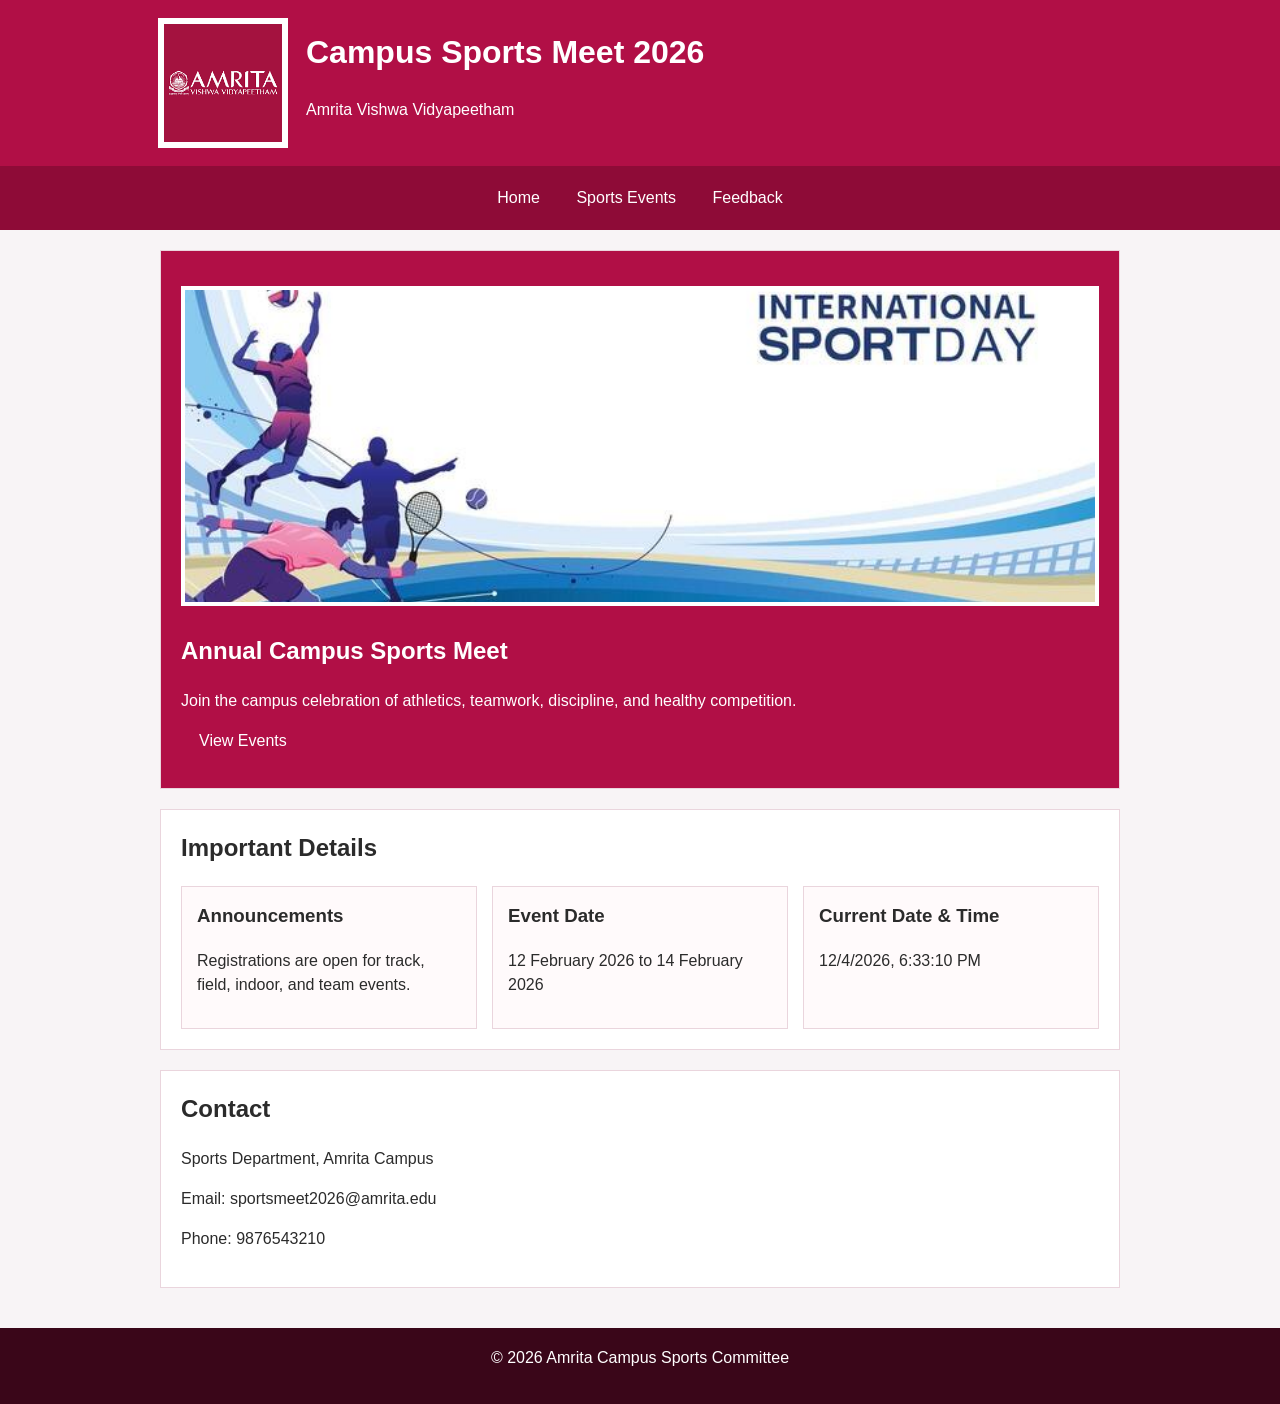
<file: ui_hackathon/index.html>
<!DOCTYPE html>
<html lang="en">
<head>
    <meta charset="UTF-8">
    <meta name="viewport" content="width=device-width, initial-scale=1.0">
    <title>Campus Sports Meet 2026</title>
    <link rel="stylesheet" href="style.css">
</head>
<body>
    <header>
        <div class="topbar">
            <img src="images/amrita.png" alt="Amrita Vishwa Vidyapeetham logo">
            <div>
                <h1>Campus Sports Meet 2026</h1>
                <p>Amrita Vishwa Vidyapeetham</p>
            </div>
        </div>
        <nav>
            <a href="index.html">Home</a>
            <a href="sports.html">Sports Events</a>
            <a href="feedback.html">Feedback</a>
        </nav>
    </header>

    <main>
        <section class="hero">
            <img class="banner" src="images/banner.jpg" alt="International Sport Day banner">
            <h2>Annual Campus Sports Meet</h2>
            <p>Join the campus celebration of athletics, teamwork, discipline, and healthy competition.</p>
            <a class="button" href="sports.html">View Events</a>
        </section>

        <section>
            <h2>Important Details</h2>
            <div class="grid">
                <article>
                    <h3>Announcements</h3>
                    <p>Registrations are open for track, field, indoor, and team events.</p>
                </article>
                <article>
                    <h3>Event Date</h3>
                    <p id="eventDate"></p>
                </article>
                <article>
                    <h3>Current Date & Time</h3>
                    <p id="currentTime"></p>
                </article>
            </div>
        </section>

        <section>
            <h2>Contact</h2>
            <p>Sports Department, Amrita Campus</p>
            <p>Email: sportsmeet2026@amrita.edu</p>
            <p>Phone: 9876543210</p>
        </section>
    </main>

    <footer>
        <p>&copy; 2026 Amrita Campus Sports Committee</p>
    </footer>

    <script src="script.js"></script>
</body>
</html>
</file>
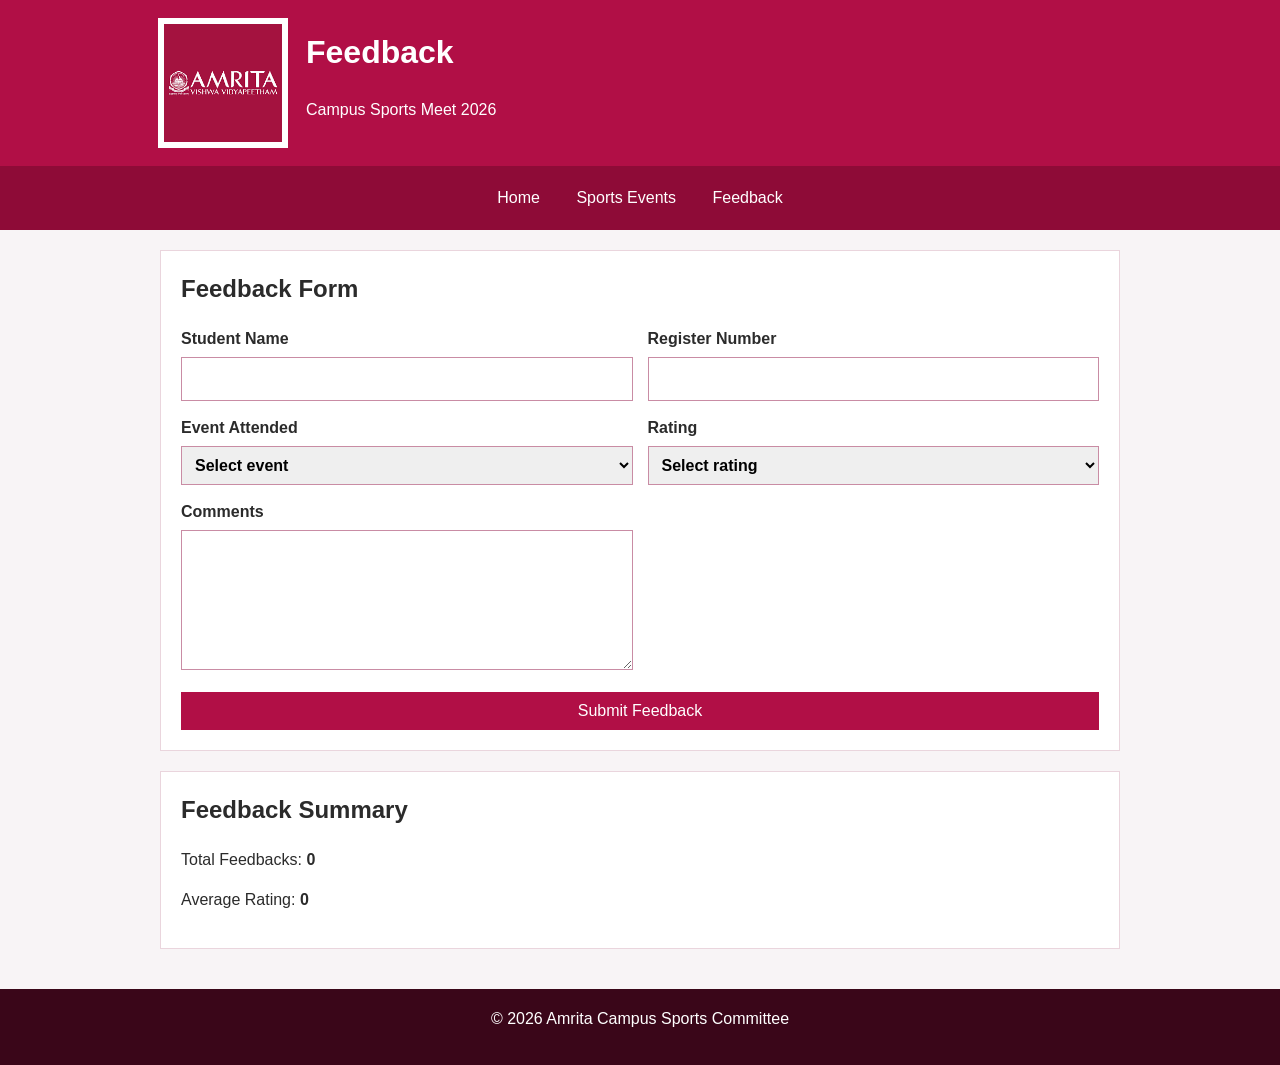
<file: ui_hackathon/feedback.html>
<!DOCTYPE html>
<html lang="en">
<head>
    <meta charset="UTF-8">
    <meta name="viewport" content="width=device-width, initial-scale=1.0">
    <title>Feedback</title>
    <link rel="stylesheet" href="style.css">
</head>
<body>
    <header>
        <div class="topbar">
            <img src="images/amrita.png" alt="Amrita Vishwa Vidyapeetham logo">
            <div>
                <h1>Feedback</h1>
                <p>Campus Sports Meet 2026</p>
            </div>
        </div>
        <nav>
            <a href="index.html">Home</a>
            <a href="sports.html">Sports Events</a>
            <a href="feedback.html">Feedback</a>
        </nav>
    </header>

    <main>
        <section>
            <h2>Feedback Form</h2>
            <p id="feedbackMessage" class="message"></p>
            <form id="feedbackForm">
                <label>Student Name
                    <input type="text" id="feedbackName" required>
                </label>

                <label>Register Number
                    <input type="text" id="feedbackRegister" required>
                </label>

                <label>Event Attended
                    <select id="feedbackEvent" required></select>
                </label>

                <label>Rating
                    <select id="rating" required>
                        <option value="">Select rating</option>
                        <option value="1">1</option>
                        <option value="2">2</option>
                        <option value="3">3</option>
                        <option value="4">4</option>
                        <option value="5">5</option>
                    </select>
                </label>

                <label>Comments
                    <textarea id="comments" rows="5" maxlength="20" required></textarea>
                </label>

                <button type="submit">Submit Feedback</button>
            </form>
        </section>

        <section>
            <h2>Feedback Summary</h2>
            <p>Total Feedbacks: <strong id="totalFeedback">0</strong></p>
            <p>Average Rating: <strong id="averageRating">0</strong></p>
            <div id="feedbackList"></div>
        </section>
    </main>

    <footer>
        <p>&copy; 2026 Amrita Campus Sports Committee</p>
    </footer>

    <script src="script.js"></script>
</body>
</html>
</file>
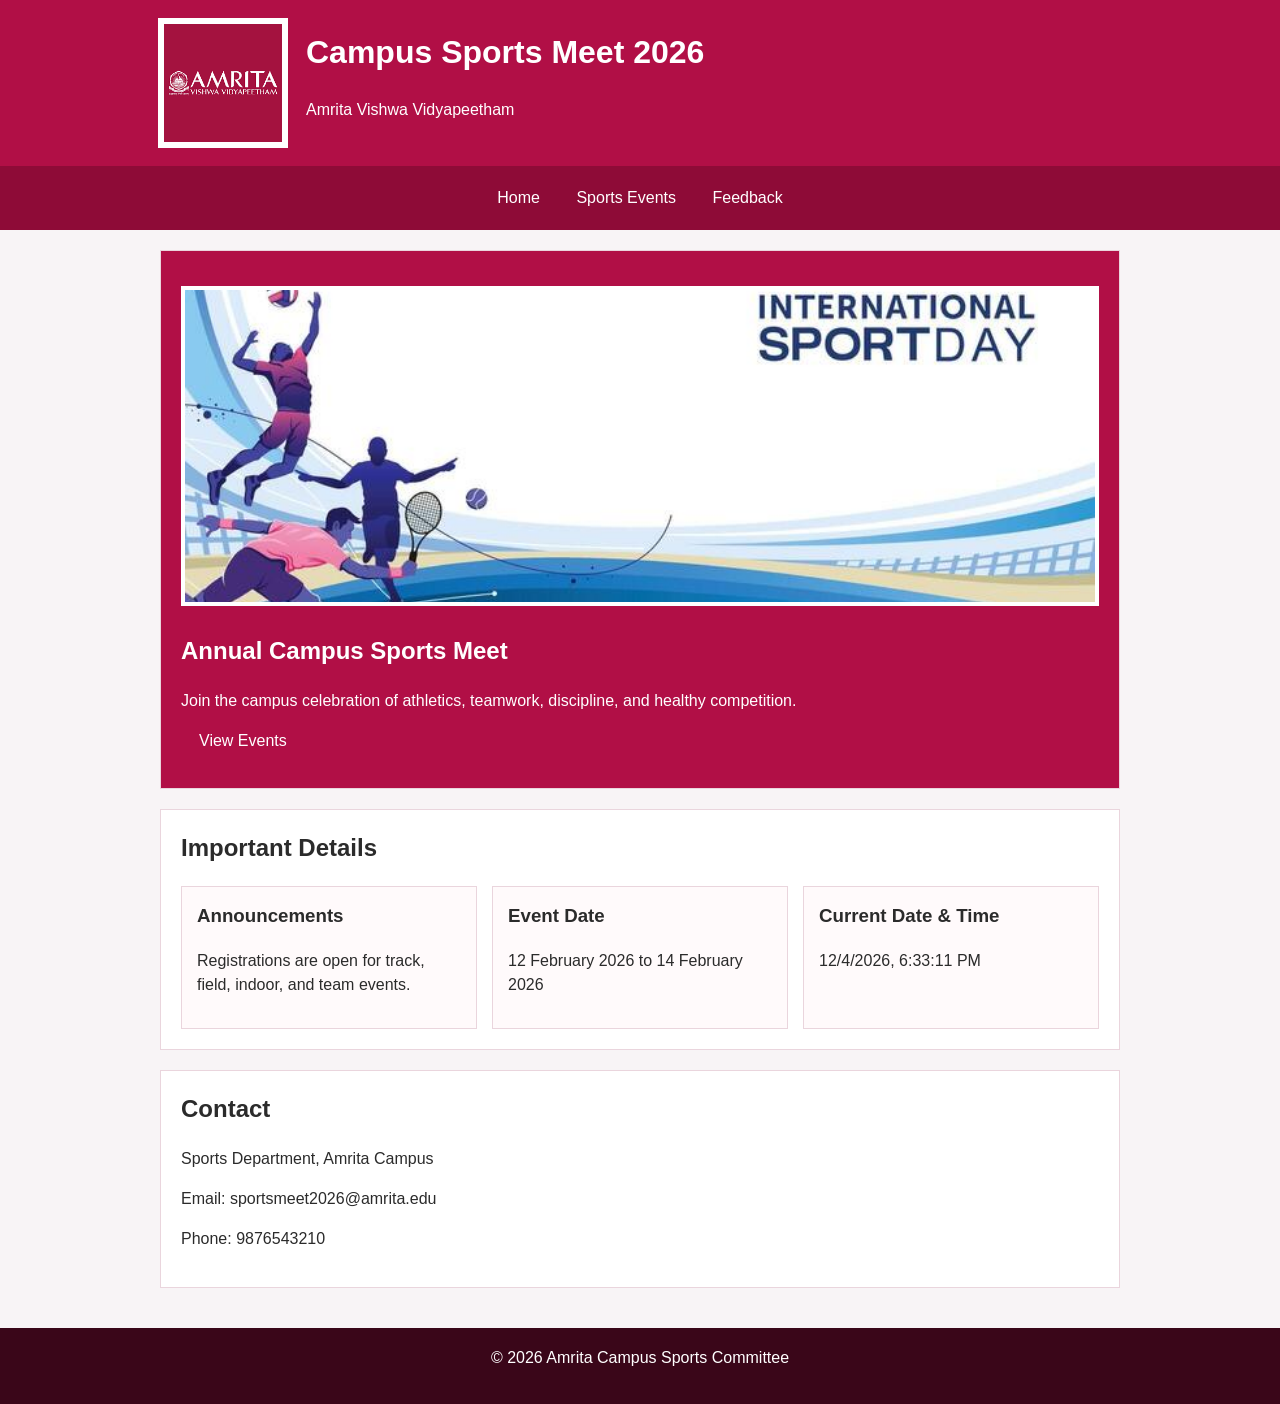
<file: ui_hackathon/mainpage.html>
<!DOCTYPE html>
<html lang="en">
<head>
    <meta charset="UTF-8">
    <meta name="viewport" content="width=device-width, initial-scale=1.0">
    <title>Campus Sports Meet 2026</title>
    <meta http-equiv="refresh" content="0; url=index.html">
</head>
<body>
    <p><a href="index.html">Open Campus Sports Meet 2026</a></p>
</body>
</html>
</file>
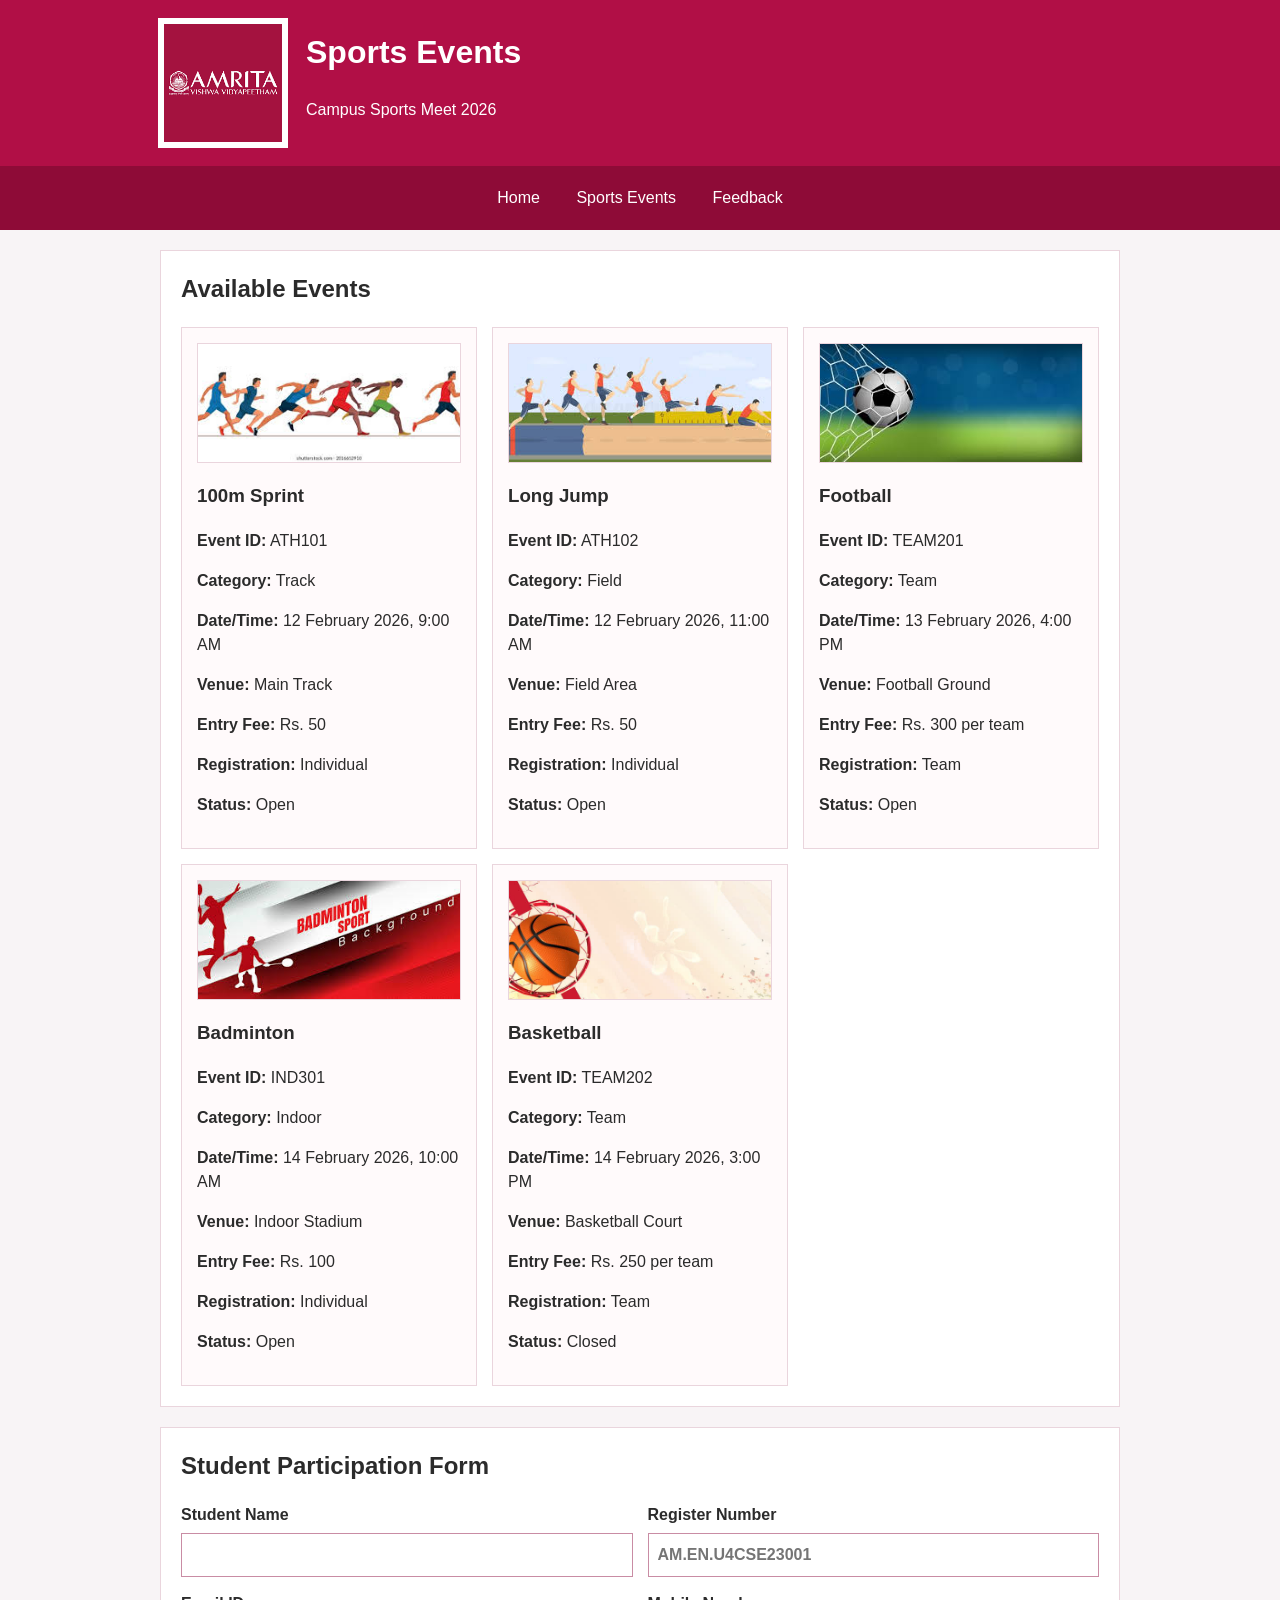
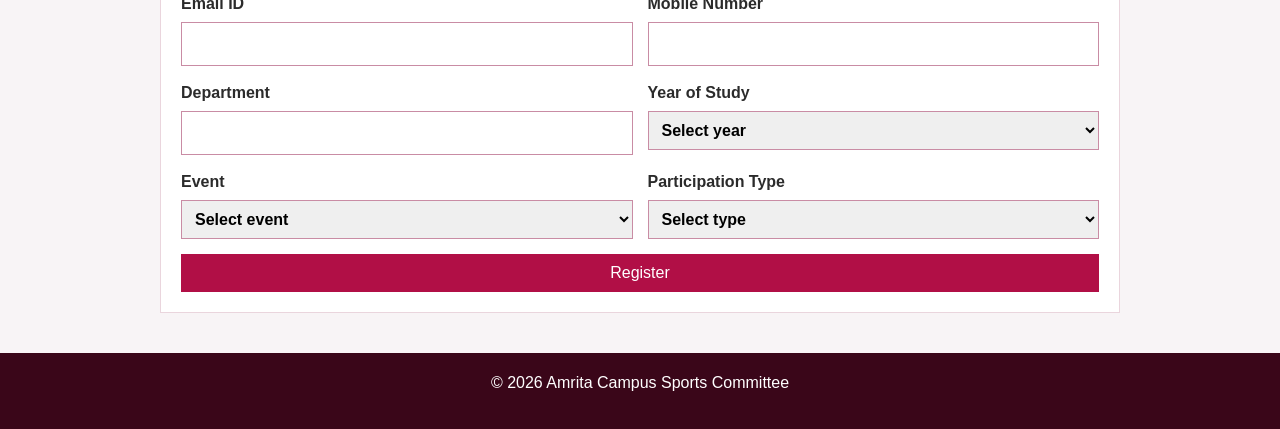
<file: ui_hackathon/sports.html>
<!DOCTYPE html>
<html lang="en">
<head>
    <meta charset="UTF-8">
    <meta name="viewport" content="width=device-width, initial-scale=1.0">
    <title>Sports Events</title>
    <link rel="stylesheet" href="style.css">
</head>
<body>
    <header>
        <div class="topbar">
            <img src="images/amrita.png" alt="Amrita Vishwa Vidyapeetham logo">
            <div>
                <h1>Sports Events</h1>
                <p>Campus Sports Meet 2026</p>
            </div>
        </div>
        <nav>
            <a href="index.html">Home</a>
            <a href="sports.html">Sports Events</a>
            <a href="feedback.html">Feedback</a>
        </nav>
    </header>

    <main>
        <section>
            <h2>Available Events</h2>
            <div id="eventList" class="grid"></div>
        </section>

        <section>
            <h2>Student Participation Form</h2>
            <p id="participationMessage" class="message"></p>
            <form id="participationForm">
                <label>Student Name
                    <input type="text" id="studentName" required>
                </label>

                <label>Register Number
                    <input type="text" id="registerNumber" placeholder="AM.EN.U4CSE23001" required>
                </label>

                <label>Email ID
                    <input type="email" id="email" required>
                </label>

                <label>Mobile Number
                    <input type="text" id="mobile" maxlength="10" required>
                </label>

                <label>Department
                    <input type="text" id="department" required>
                </label>

                <label>Year of Study
                    <select id="year" required>
                        <option value="">Select year</option>
                        <option>1</option>
                        <option>2</option>
                        <option>3</option>
                        <option>4</option>
                    </select>
                </label>

                <label>Event
                    <select id="eventSelect" required></select>
                </label>

                <label>Participation Type
                    <select id="participationType" required>
                        <option value="">Select type</option>
                        <option>Individual</option>
                        <option>Team</option>
                    </select>
                </label>

                <label class="team-field">Team Name
                    <input type="text" id="teamName">
                </label>

                <label class="team-field">Number of Team Members
                    <input type="number" id="teamMembers" min="2" max="6">
                </label>

                <button type="submit">Register</button>
            </form>
        </section>
    </main>

    <footer>
        <p>&copy; 2026 Amrita Campus Sports Committee</p>
    </footer>

    <script src="script.js"></script>
</body>
</html>
</file>
<file: ui_hackathon/style.css>
* {
    box-sizing: border-box;
}

body {
    margin: 0;
    font-family: Arial, Helvetica, sans-serif;
    line-height: 1.5;
    color: #2b2b2b;
    background: #f8f4f6;
}

header {
    background: #b10f46;
    color: white;
}

.topbar {
    max-width: 1000px;
    margin: auto;
    padding: 18px;
    display: flex;
    gap: 18px;
    align-items: center;
}

.topbar img {
    width: 130px;
    height: auto;
    background: white;
    padding: 6px;
}

h1,
h2,
h3,
p {
    margin-top: 0;
}

nav {
    background: #8e0b37;
    text-align: center;
    padding: 10px;
}

nav a {
    color: white;
    text-decoration: none;
    padding: 10px 16px;
    display: inline-block;
}

nav a:hover {
    background: #d7a1b6;
    color: #3a0619;
}

main {
    max-width: 1000px;
    margin: auto;
    padding: 20px;
}

section {
    background: white;
    margin-bottom: 20px;
    padding: 20px;
    border: 1px solid #ead5dd;
}

.hero {
    background: #b10f46;
    color: white;
    padding: 35px 20px;
}

.banner {
    width: 100%;
    max-height: 320px;
    object-fit: cover;
    margin-bottom: 20px;
    border: 4px solid white;
}

.button,
button {
    background: #b10f46;
    color: white;
    border: 0;
    padding: 10px 18px;
    text-decoration: none;
    cursor: pointer;
    font-size: 16px;
}

.button:hover,
button:hover {
    background: #8e0b37;
}

.grid {
    display: grid;
    grid-template-columns: repeat(3, 1fr);
    gap: 15px;
}

article,
.feedback-item {
    border: 1px solid #ead5dd;
    padding: 15px;
    background: #fffafb;
}

.event-image {
    width: 100%;
    height: 120px;
    object-fit: cover;
    margin-bottom: 12px;
    border: 1px solid #ead5dd;
}

form {
    display: grid;
    grid-template-columns: 1fr 1fr;
    gap: 15px;
}

label {
    display: block;
    font-weight: bold;
}

input,
select,
textarea {
    width: 100%;
    margin-top: 6px;
    padding: 9px;
    border: 1px solid #c98ca4;
    font: inherit;
}

textarea,
button,
.message {
    grid-column: 1 / -1;
}

.message {
    color: #8e0b37;
    font-weight: bold;
}

.team-field {
    display: none;
}

.team-field.show {
    display: block;
}

footer {
    text-align: center;
    padding: 18px;
    background: #3a0619;
    color: white;
}

@media (max-width: 700px) {
    .topbar {
        display: block;
        text-align: center;
    }

    .grid,
    form {
        grid-template-columns: 1fr;
    }

    nav a {
        display: block;
    }
}
</file>
